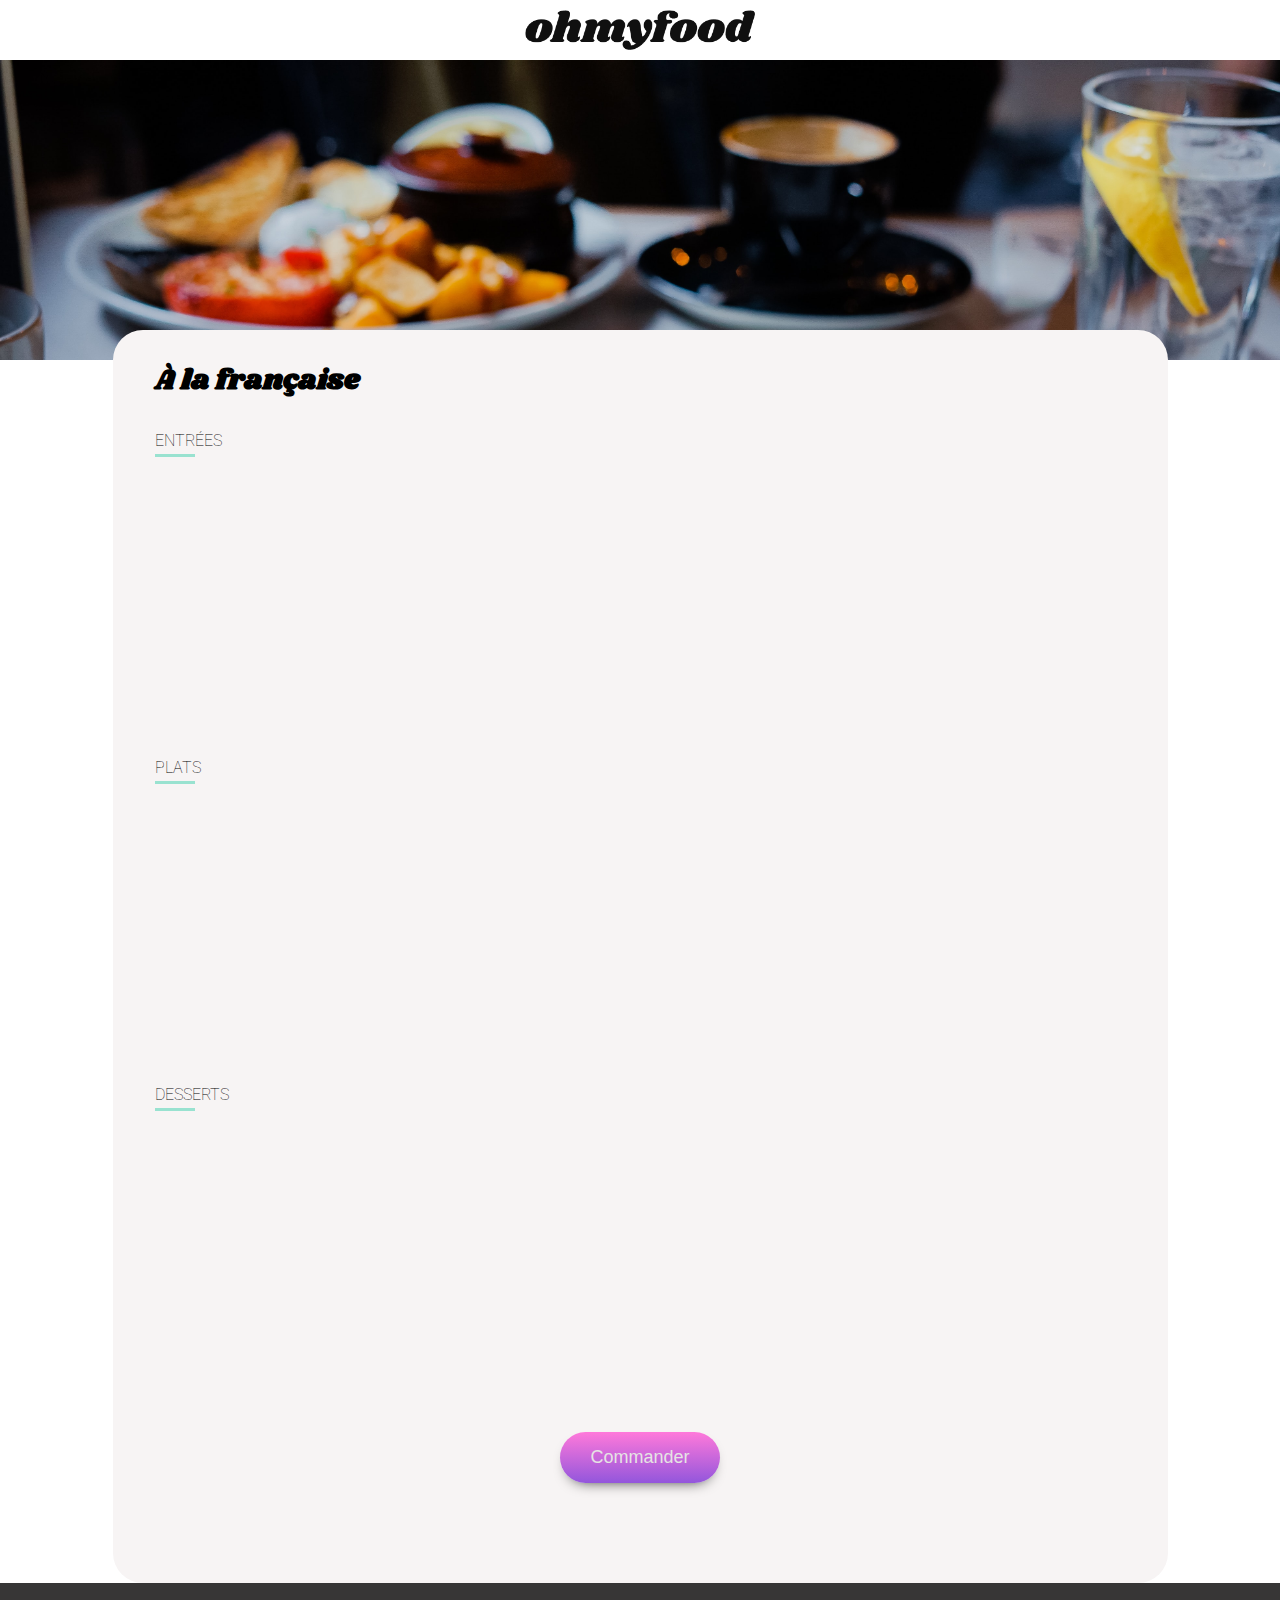
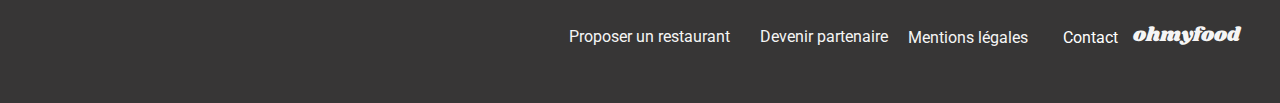
<file: restaurants/a_la_française.html>
<!DOCTYPE html>
<html lang="en">
  <head>
    <meta charset="UTF-8" />
    <meta http-equiv="X-UA-Compatible" content="IE=edge" />
    <meta name="viewport" content="width=device-width, initial-scale=1.0" />
    <link rel="preconnect" href="https://fonts.googleapis.com" />
    <link rel="preconnect" href="https://fonts.gstatic.com" crossorigin />
    <link
      href="https://fonts.googleapis.com/css2?family=Roboto:wght@400;500;700;900&display=swap"
      rel="stylesheet"
    />
    <link rel="preconnect" href="https://fonts.googleapis.com" />
    <link rel="preconnect" href="https://fonts.gstatic.com" crossorigin />
    <link
      href="https://fonts.googleapis.com/css2?family=Shrikhand&display=swap"
      rel="stylesheet"
    />
    <link
      rel="stylesheet"
      href="https://cdnjs.cloudflare.com/ajax/libs/font-awesome/6.1.2/css/all.min.css"
      integrity="sha512-1sCRPdkRXhBV2PBLUdRb4tMg1w2YPf37qatUFeS7zlBy7jJI8Lf4VHwWfZZfpXtYSLy85pkm9GaYVYMfw5BC1A=="
      crossorigin="anonymous"
      referrerpolicy="no-referrer"
    />
    <link rel="stylesheet" href="../sass/style.css" />
    <title>A la française</title>
  </head>
  <body>
    <header>
      <div class="header__resto">
        <a href="../index.html"><i class="fa-solid fa-arrow-left"></i></a>
        <img src="../assets/images/logo/ohmyfood.png" alt="logo ohmyfood" />
      </div>
    </header>

    <main>
      <div class="background_img background_img_a_la_francaise">
        <div></div>
      </div>

      <section class="resto__carte">
        <div class="resto__title">
          <h2>À la française</h2>
          <div class="heart__box">
            <i class="fa-solid fa-heart heart__full"></i>
            <i class="fa-regular fa-heart heart__empty"></i>
          </div>
        </div>

        <article class="entree">
          <h2>Entrées</h2>
          <div class="entree__carte">
            <div class="carte__item carte__item_1">
              <div class="bloc__1">
                <div class="bloc__texte">
                  <h3>Tartare de poulpe acidulé</h3>
                  <p>Aux zests d'orange</p>
                </div>
                <p class="price">25€</p>
              </div>

              <div class="bloc__2">
                <i class="fa-solid fa-circle-check"></i>
              </div>
            </div>

            <div class="carte__item carte__item_2">
              <div class="bloc__1">
                <div class="bloc__texte">
                  <h3>Velouté de légumes d'antan</h3>
                  <p>Carotte, panais, topinambour</p>
                </div>
                <p class="price">35€</p>
              </div>

              <div class="bloc__2">
                <i class="fa-solid fa-circle-check"></i>
              </div>
            </div>

            <div class="carte__item carte__item_3">
              <div class="bloc__1">
                <div class="bloc__texte">
                  <h3>Soupe à l'oignon</h3>
                  <p>Revisitée</p>
                </div>
                <p class="price">20€</p>
              </div>

              <div class="bloc__2">
                <i class="fa-solid fa-circle-check"></i>
              </div>
            </div>
          </div>
        </article>

        <article class="plats">
          <h2>Plats</h2>
          <div class="plats__carte">
            <div class="carte__item carte__item_1">
              <div class="bloc__1">
                <div class="bloc__texte">
                  <h3>Coquilles Saint-Jacques</h3>
                  <p>Accompagnées d'une purée de panais</p>
                </div>
                <p class="price">40€</p>
              </div>

              <div class="bloc__2">
                <i class="fa-solid fa-circle-check"></i>
              </div>
            </div>

            <div class="carte__item carte__item_2">
              <div class="bloc__1">
                <div class="bloc__texte">
                  <h3>Magret de canard</h3>
                  <p>Et parmentier de pommes de terre</p>
                </div>
                <p class="price">35€</p>
              </div>

              <div class="bloc__2">
                <i class="fa-solid fa-circle-check"></i>
              </div>
            </div>

            <div class="carte__item carte__item_3">
              <div class="bloc__1">
                <div class="bloc__texte">
                  <h3>Pigeonneau d’Ille-et-Vilaine</h3>
                  <p>Sur son lit de gnocchis aux légumes</p>
                </div>
                <p class="price">44€</p>
              </div>

              <div class="bloc__2">
                <i class="fa-solid fa-circle-check"></i>
              </div>
            </div>
          </div>
        </article>

        <article class="desserts">
          <h2>Desserts</h2>
          <div class="desserts__carte">
            <div class="carte__item carte__item_1">
              <div class="bloc__1">
                <div class="bloc__texte">
                  <h3>Pétales de violettes glacés</h3>
                  <p>Et purée de noisettes</p>
                </div>
                <p class="price">18€</p>
              </div>

              <div class="bloc__2">
                <i class="fa-solid fa-circle-check"></i>
              </div>
            </div>

            <div class="carte__item carte__item_2">
              <div class="bloc__1">
                <div class="bloc__texte">
                  <h3>Fondant au chocolat</h3>
                  <p>Revisité</p>
                </div>
                <p class="price">22€</p>
              </div>

              <div class="bloc__2">
                <i class="fa-solid fa-circle-check"></i>
              </div>
            </div>

            <div class="carte__item carte__item_3">
              <div class="bloc__1">
                <div class="bloc__texte">
                  <h3>Millefeuille croustillant</h3>
                  <p>Myrtilles et pâte d’amande</p>
                </div>
                <p class="price">23€</p>
              </div>

              <div class="bloc__2">
                <i class="fa-solid fa-circle-check"></i>
              </div>
            </div>
          </div>
        </article>

        <button class="resto__button">Commander</button>
      </section>
    </main>

    <footer>
      <h4>ohmyfood</h4>

      <div class="footer__container">
        <div class="footer__container_1">
          <p><i class="fa-solid fa-utensils"></i>Proposer un restaurant</p>
          <p><i class="fa-solid fa-handshake-angle"></i>Devenir partenaire</p>
        </div>
        <div class="footer__container_2">
          <p>Mentions légales</p>
          <a href="mailto:exemple@mail.fr">Contact</a>
        </div>
      </div>
    </footer>
  </body>
</html>
</file>
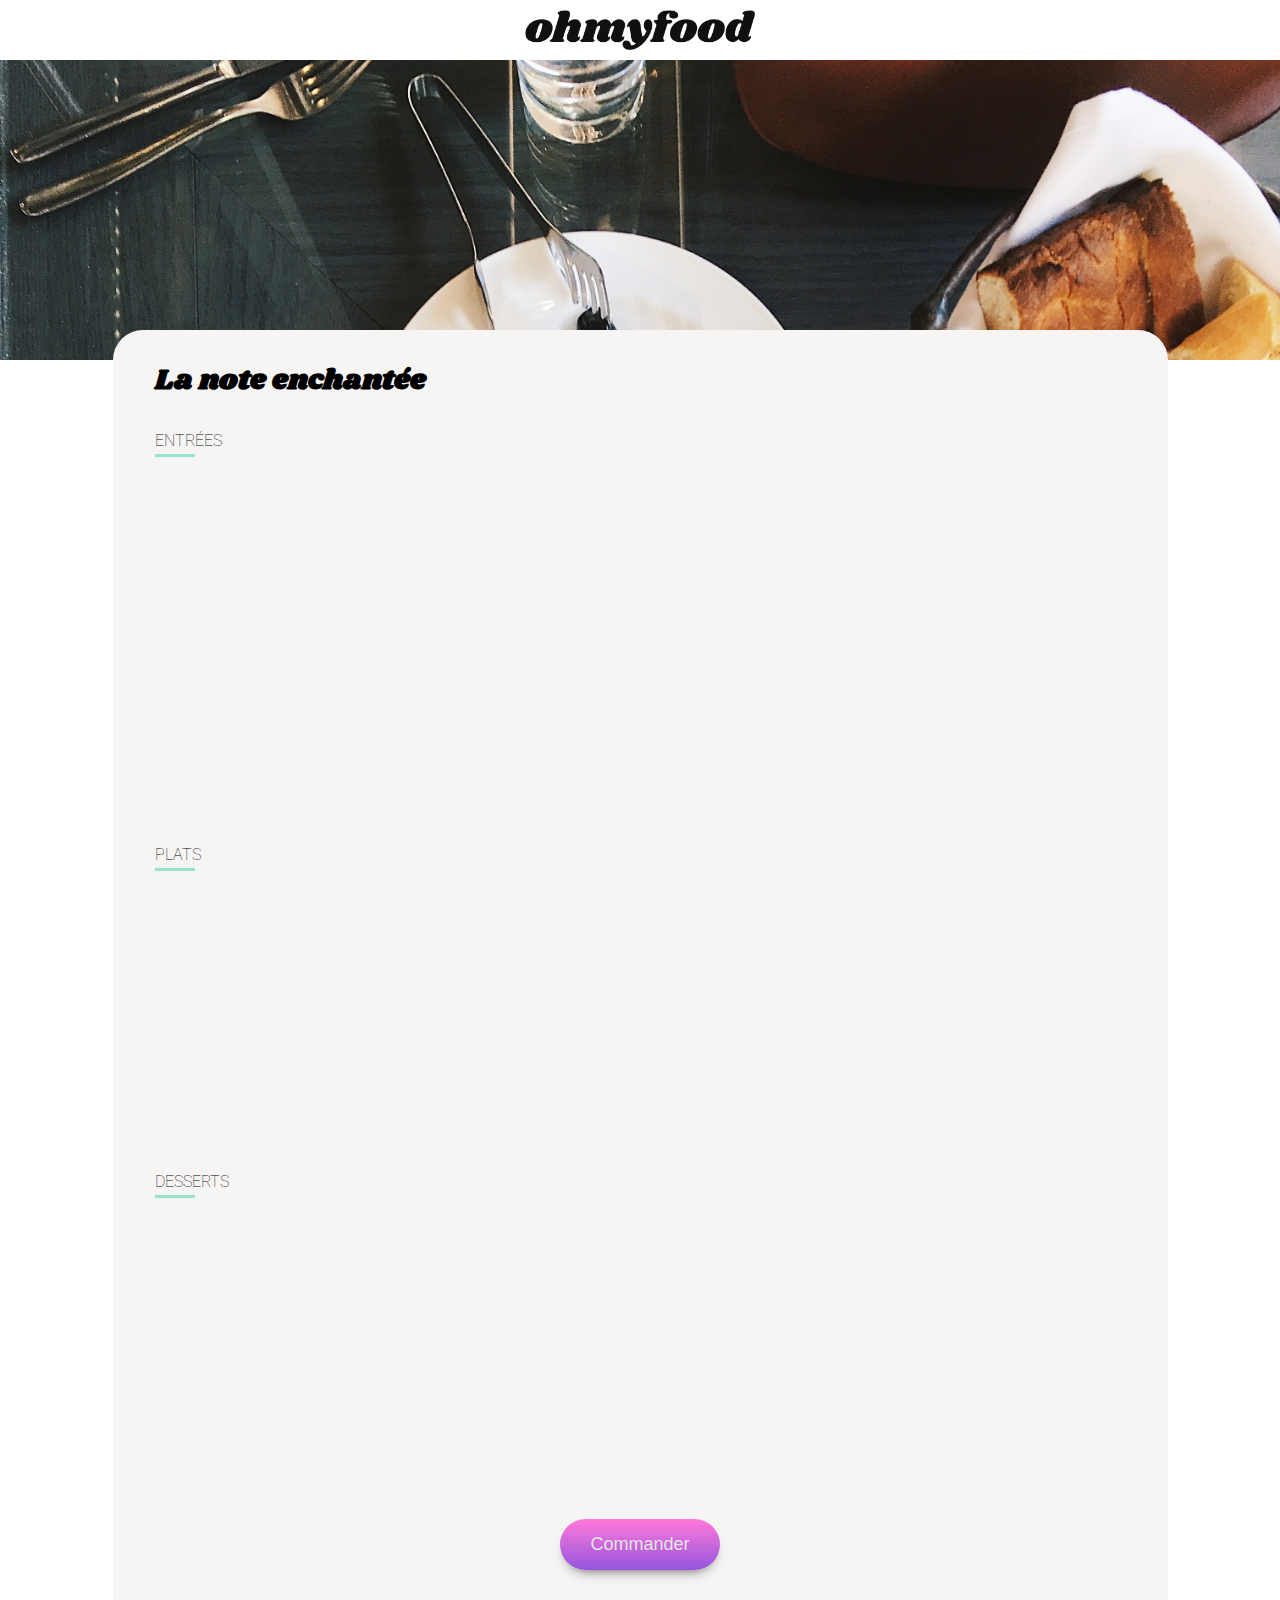
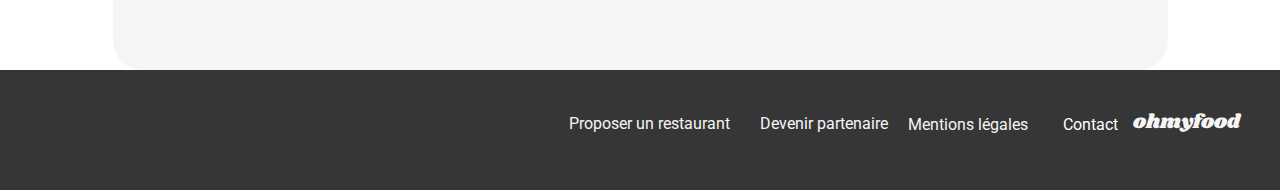
<file: restaurants/la_note_enchantée.html>
<!DOCTYPE html>
<html lang="fr">
  <head>
    <meta charset="UTF-8" />
    <meta name="viewport" content="width=device-width, initial-scale=1.0" />
    <link rel="preconnect" href="https://fonts.googleapis.com" />
    <link rel="preconnect" href="https://fonts.gstatic.com" crossorigin />
    <link
      href="https://fonts.googleapis.com/css2?family=Roboto:wght@400;500;700;900&display=swap"
      rel="stylesheet"
    />
    <link rel="preconnect" href="https://fonts.googleapis.com" />
    <link rel="preconnect" href="https://fonts.gstatic.com" crossorigin />
    <link
      href="https://fonts.googleapis.com/css2?family=Shrikhand&display=swap"
      rel="stylesheet"
    />
    <link
      rel="stylesheet"
      href="https://cdnjs.cloudflare.com/ajax/libs/font-awesome/6.1.2/css/all.min.css"
      integrity="sha512-1sCRPdkRXhBV2PBLUdRb4tMg1w2YPf37qatUFeS7zlBy7jJI8Lf4VHwWfZZfpXtYSLy85pkm9GaYVYMfw5BC1A=="
      crossorigin="anonymous"
      referrerpolicy="no-referrer"
    />
    <link rel="stylesheet" href="../sass/style.css" />
    <title>la-note-enchantée</title>
  </head>
  <body>
    <header>
      <div class="header__resto">
        <a href="../index.html"><i class="fa-solid fa-arrow-left"></i></a>
        <img src="../assets/images/logo/ohmyfood.png" alt="logo ohmyfood" />
      </div>
    </header>

    <main>
      <div class="background_img background_img_la_note_enchante">
        <div></div>
      </div>

      <section class="resto__carte">
        <div class="resto__title">
          <h2>La note enchantée</h2>
          <div class="heart__box">
            <i class="fa-solid fa-heart heart__full"></i>
            <i class="fa-regular fa-heart heart__empty"></i>
          </div>
        </div>

        <article class="entree">
          <h2>Entrées</h2>
          <div class="entree__carte">
            <div class="carte__item carte__item_1">
              <div class="bloc__1">
                <div class="bloc__texte">
                  <h3>Ravioles de foie gras</h3>
                  <p>Accompagnés de leur crème à la truffe</p>
                </div>
                <p class="price">25€</p>
              </div>

              <div class="bloc__2">
                <i class="fa-solid fa-circle-check"></i>
              </div>
            </div>

            <div class="carte__item carte__item_2">
              <div class="bloc__1">
                <div class="bloc__texte">
                  <h3>Caviar osciètre</h3>
                  <p>Sur blini à la farine de blé noir</p>
                </div>
                <p class="price">35€</p>
              </div>

              <div class="bloc__2">
                <i class="fa-solid fa-circle-check"></i>
              </div>
            </div>

            <div class="carte__item carte__item_3">
              <div class="bloc__1">
                <div class="bloc__texte">
                  <h3>Homard et espuma de potiron</h3>
                  <p>Mariné aux zestes d'orange</p>
                </div>
                <p class="price">20€</p>
              </div>

              <div class="bloc__2">
                <i class="fa-solid fa-circle-check"></i>
              </div>
            </div>

            <div class="carte__item carte__item_3">
              <div class="bloc__1">
                <div class="bloc__texte">
                  <h3>Foie gras de canard cuit entier</h3>
                  <p>Confiture de figue et pain toasté</p>
                </div>
                <p class="price">35€</p>
              </div>

              <div class="bloc__2">
                <i class="fa-solid fa-circle-check"></i>
              </div>
            </div>
          </div>
        </article>

        <article class="plats">
          <h2>Plats</h2>
          <div class="plats__carte">
            <div class="carte__item carte__item_1">
              <div class="bloc__1">
                <div class="bloc__texte">
                  <h3>Noix de coquilles Saint-Jacques</h3>
                  <p>Sur lit de purée de céleri-rave</p>
                </div>
                <p class="price">40€</p>
              </div>

              <div class="bloc__2">
                <i class="fa-solid fa-circle-check"></i>
              </div>
            </div>

            <div class="carte__item carte__item_2">
              <div class="bloc__1">
                <div class="bloc__texte">
                  <h3>Langoustine poêlée</h3>
                  <p>Purée de patate douce</p>
                </div>
                <p class="price">35€</p>
              </div>

              <div class="bloc__2">
                <i class="fa-solid fa-circle-check"></i>
              </div>
            </div>

            <div class="carte__item carte__item_3">
              <div class="bloc__1">
                <div class="bloc__texte">
                  <h3>Mijoté de queue de boeuf</h3>
                  <p>Et riz sauvage aux zestes de citron</p>
                </div>
                <p class="price">44€</p>
              </div>

              <div class="bloc__2">
                <i class="fa-solid fa-circle-check"></i>
              </div>
            </div>
          </div>
        </article>

        <article class="desserts">
          <h2>Desserts</h2>
          <div class="desserts__carte">
            <div class="carte__item carte__item_1">
              <div class="bloc__1">
                <div class="bloc__texte">
                  <h3>Macaron noisette et chocolat</h3>
                  <p>Glace au caramel brun et sel de Guérande</p>
                </div>
                <p class="price">18€</p>
              </div>

              <div class="bloc__2">
                <i class="fa-solid fa-circle-check"></i>
              </div>
            </div>

            <div class="carte__item carte__item_2">
              <div class="bloc__1">
                <div class="bloc__texte">
                  <h3>Baba au rhum revisité</h3>
                  <p>Avec son coulis de citron</p>
                </div>
                <p class="price">22€</p>
              </div>

              <div class="bloc__2">
                <i class="fa-solid fa-circle-check"></i>
              </div>
            </div>

            <div class="carte__item carte__item_3">
              <div class="bloc__1">
                <div class="bloc__texte">
                  <h3>Tarte au citron meringuée</h3>
                  <p>Déstructurée</p>
                </div>
                <p class="price">23€</p>
              </div>

              <div class="bloc__2">
                <i class="fa-solid fa-circle-check"></i>
              </div>
            </div>
          </div>
        </article>

        <button class="resto__button">Commander</button>
      </section>
    </main>

    <footer>
      <h4>ohmyfood</h4>

      <div class="footer__container">
        <div class="footer__container_1">
          <p><i class="fa-solid fa-utensils"></i>Proposer un restaurant</p>
          <p><i class="fa-solid fa-handshake-angle"></i>Devenir partenaire</p>
        </div>
        <div class="footer__container_2">
          <p>Mentions légales</p>
          <a href="mailto:exemple@mail.fr">Contact</a>
        </div>
      </div>
    </footer>
  </body>
</html>
</file>
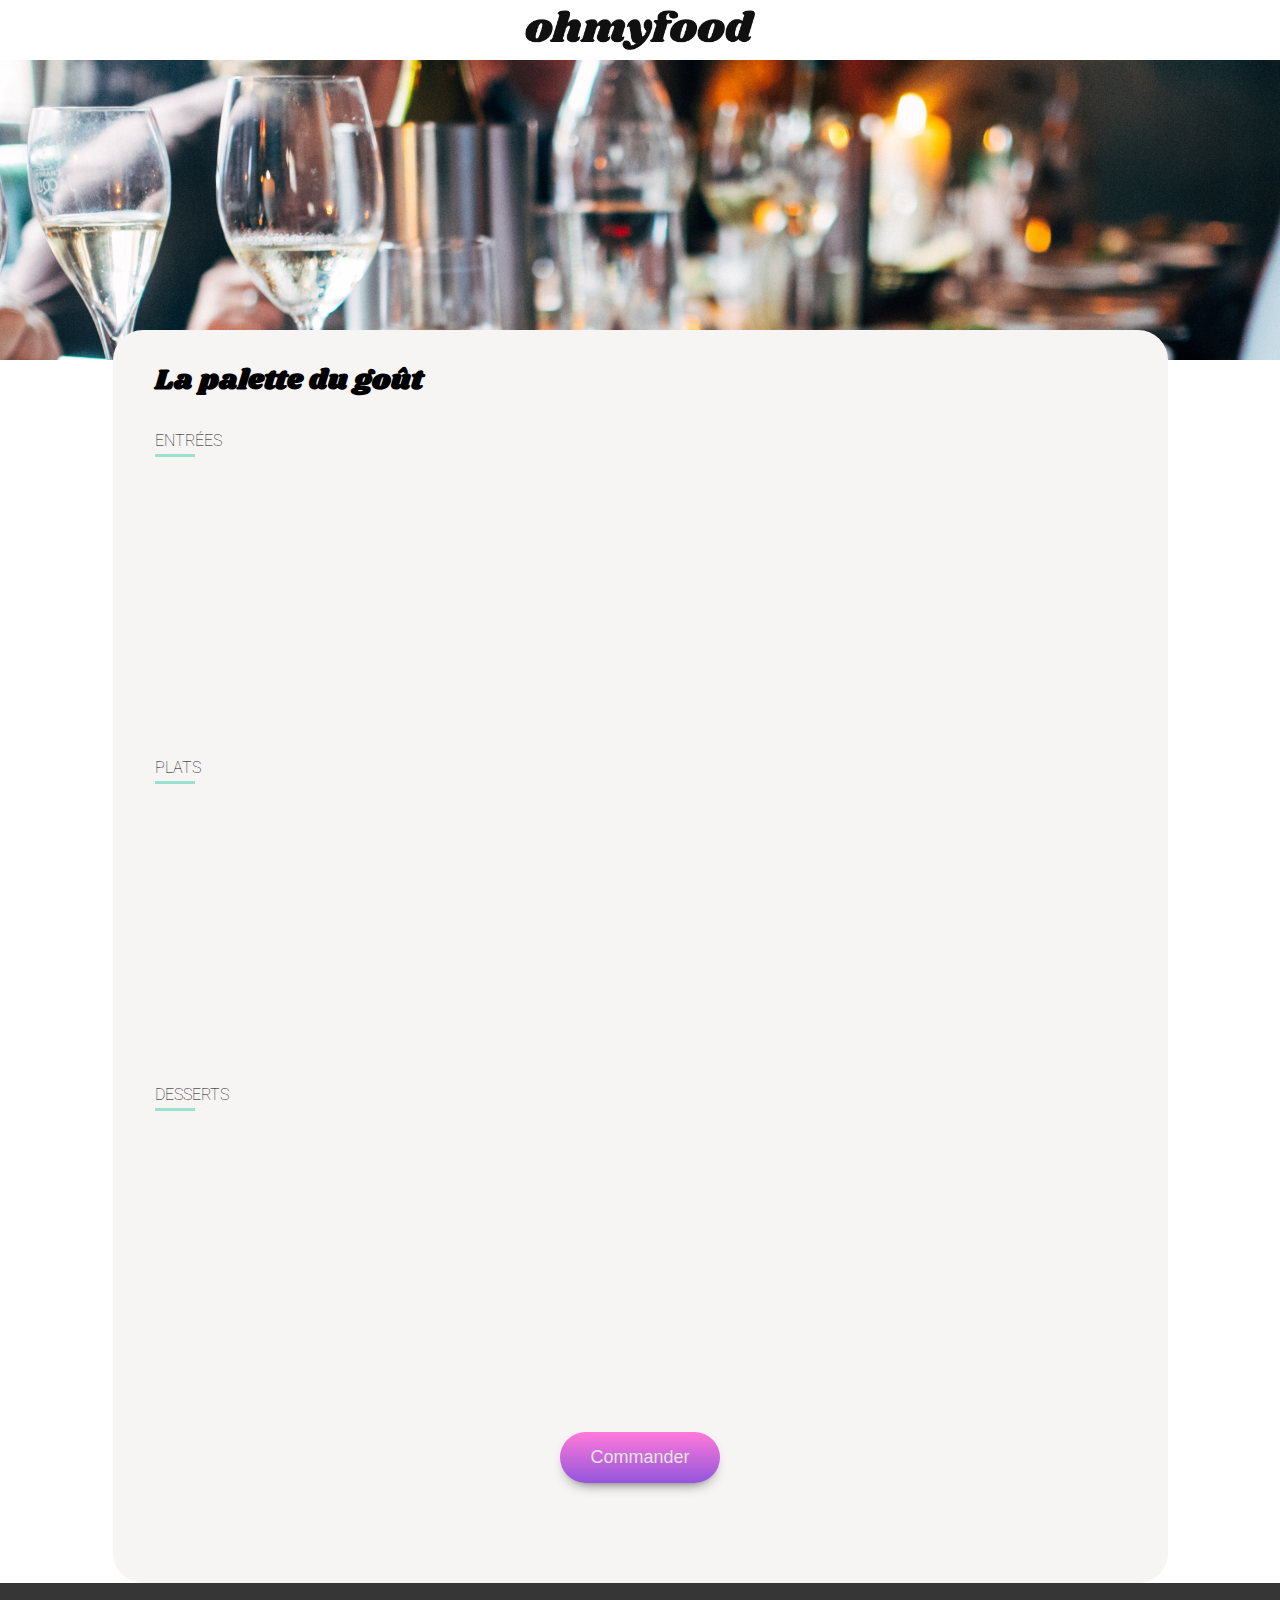
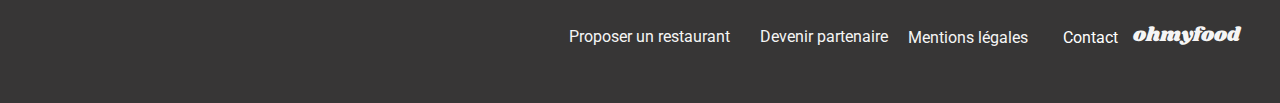
<file: restaurants/la_palette_du_gout.html>
<!DOCTYPE html>
<html lang="fr">
  <head>
    <meta charset="UTF-8" />
    <meta name="viewport" content="width=device-width, initial-scale=1.0" />
    <link rel="preconnect" href="https://fonts.googleapis.com" />
    <link rel="preconnect" href="https://fonts.gstatic.com" crossorigin />
    <link
      href="https://fonts.googleapis.com/css2?family=Roboto:wght@400;500;700;900&display=swap"
      rel="stylesheet"
    />
    <link rel="preconnect" href="https://fonts.googleapis.com" />
    <link rel="preconnect" href="https://fonts.gstatic.com" crossorigin />
    <link
      href="https://fonts.googleapis.com/css2?family=Shrikhand&display=swap"
      rel="stylesheet"
    />
    <link
      rel="stylesheet"
      href="https://cdnjs.cloudflare.com/ajax/libs/font-awesome/6.1.2/css/all.min.css"
      integrity="sha512-1sCRPdkRXhBV2PBLUdRb4tMg1w2YPf37qatUFeS7zlBy7jJI8Lf4VHwWfZZfpXtYSLy85pkm9GaYVYMfw5BC1A=="
      crossorigin="anonymous"
      referrerpolicy="no-referrer"
    />
    <link rel="stylesheet" href="../sass/style.css" />
    <title><la_palette-du-gout></title>
  </head>
  <body>
    <header>
      <div class="header__resto">
        <a href="../index.html"><i class="fa-solid fa-arrow-left"></i></a>
        <img src="../assets/images/logo/ohmyfood.png" alt="logo ohmyfood" />
      </div>
    </header>

    <main>
      <div class="background_img background_img_la_palette_du_gout">
        <div></div>
      </div>

      <section class="resto__carte">
        <div class="resto__title">
          <h2>La palette du goût</h2>
          <div class="heart__box">
            <i class="fa-solid fa-heart heart__full"></i>
            <i class="fa-regular fa-heart heart__empty"></i>
          </div>
        </div>

        <article class="entree">
          <h2>Entrées</h2>
          <div class="entree__carte">
            <div class="carte__item carte__item_1">
              <div class="bloc__1">
                <div class="bloc__texte">
                  <h3>Fricassée d'escargot</h3>
                  <p>Au piment d'Espelette</p>
                </div>
                <p class="price">25€</p>
              </div>

              <div class="bloc__2">
                <i class="fa-solid fa-circle-check"></i>
              </div>
            </div>

            <div class="carte__item carte__item_2">
              <div class="bloc__1">
                <div class="bloc__texte">
                  <h3>Foie gras de canard mi-cuit</h3>
                  <p>Et ses copeaux de truffe noire</p>
                </div>
                <p class="price">35€</p>
              </div>

              <div class="bloc__2">
                <i class="fa-solid fa-circle-check"></i>
              </div>
            </div>

            <div class="carte__item carte__item_3">
              <div class="bloc__1">
                <div class="bloc__texte">
                  <h3>Oeuf au plat</h3>
                  <p>Assaisonné à la truffe sur lit de caviar</p>
                </div>
                <p class="price">20€</p>
              </div>

              <div class="bloc__2">
                <i class="fa-solid fa-circle-check"></i>
              </div>
            </div>
          </div>
        </article>

        <article class="plats">
          <h2>Plats</h2>
          <div class="plats__carte">
            <div class="carte__item carte__item_1">
              <div class="bloc__1">
                <div class="bloc__texte">
                  <h3>Filet de boeuf aux herbes</h3>
                  <p>Accompagné de sa ribambelle de légumes</p>
                </div>
                <p class="price">40€</p>
              </div>

              <div class="bloc__2">
                <i class="fa-solid fa-circle-check"></i>
              </div>
            </div>

            <div class="carte__item carte__item_2">
              <div class="bloc__1">
                <div class="bloc__texte">
                  <h3>Parmentier de queue de boeuf</h3>
                  <p>À la truffe noire sur sa purée de panais</p>
                </div>
                <p class="price">35€</p>
              </div>

              <div class="bloc__2">
                <i class="fa-solid fa-circle-check"></i>
              </div>
            </div>

            <div class="carte__item carte__item_3">
              <div class="bloc__1">
                <div class="bloc__texte">
                  <h3>Filet de turbot</h3>
                  <p>Aux agrumes</p>
                </div>
                <p class="price">44€</p>
              </div>

              <div class="bloc__2">
                <i class="fa-solid fa-circle-check"></i>
              </div>
            </div>
          </div>
        </article>

        <article class="desserts">
          <h2>Desserts</h2>
          <div class="desserts__carte">
            <div class="carte__item carte__item_1">
              <div class="bloc__1">
                <div class="bloc__texte">
                  <h3>Paris-Brest</h3>
                  <p>Revisité</p>
                </div>
                <p class="price">18€</p>
              </div>

              <div class="bloc__2">
                <i class="fa-solid fa-circle-check"></i>
              </div>
            </div>

            <div class="carte__item carte__item_2">
              <div class="bloc__1">
                <div class="bloc__texte">
                  <h3>Macaron au chocolat d'exception</h3>
                  <p>Et glace à la vanille de Madagascar</p>
                </div>
                <p class="price">22€</p>
              </div>

              <div class="bloc__2">
                <i class="fa-solid fa-circle-check"></i>
              </div>
            </div>

            <div class="carte__item carte__item_3">
              <div class="bloc__1">
                <div class="bloc__texte">
                  <h3>Mousse au chocolat</h3>
                  <p>Au piment d'Espelette et à la truffe noire</p>
                </div>
                <p class="price">23€</p>
              </div>

              <div class="bloc__2">
                <i class="fa-solid fa-circle-check"></i>
              </div>
            </div>
          </div>
        </article>

        <button class="resto__button">Commander</button>
      </section>
    </main>

    <footer>
      <h4>ohmyfood</h4>

      <div class="footer__container">
        <div class="footer__container_1">
          <p><i class="fa-solid fa-utensils"></i>Proposer un restaurant</p>
          <p><i class="fa-solid fa-handshake-angle"></i>Devenir partenaire</p>
        </div>
        <div class="footer__container_2">
          <p>Mentions légales</p>
          <a href="mailto:exemple@mail.fr">Contact</a>
        </div>
      </div>
    </footer>
  </body>
</html>
</file>
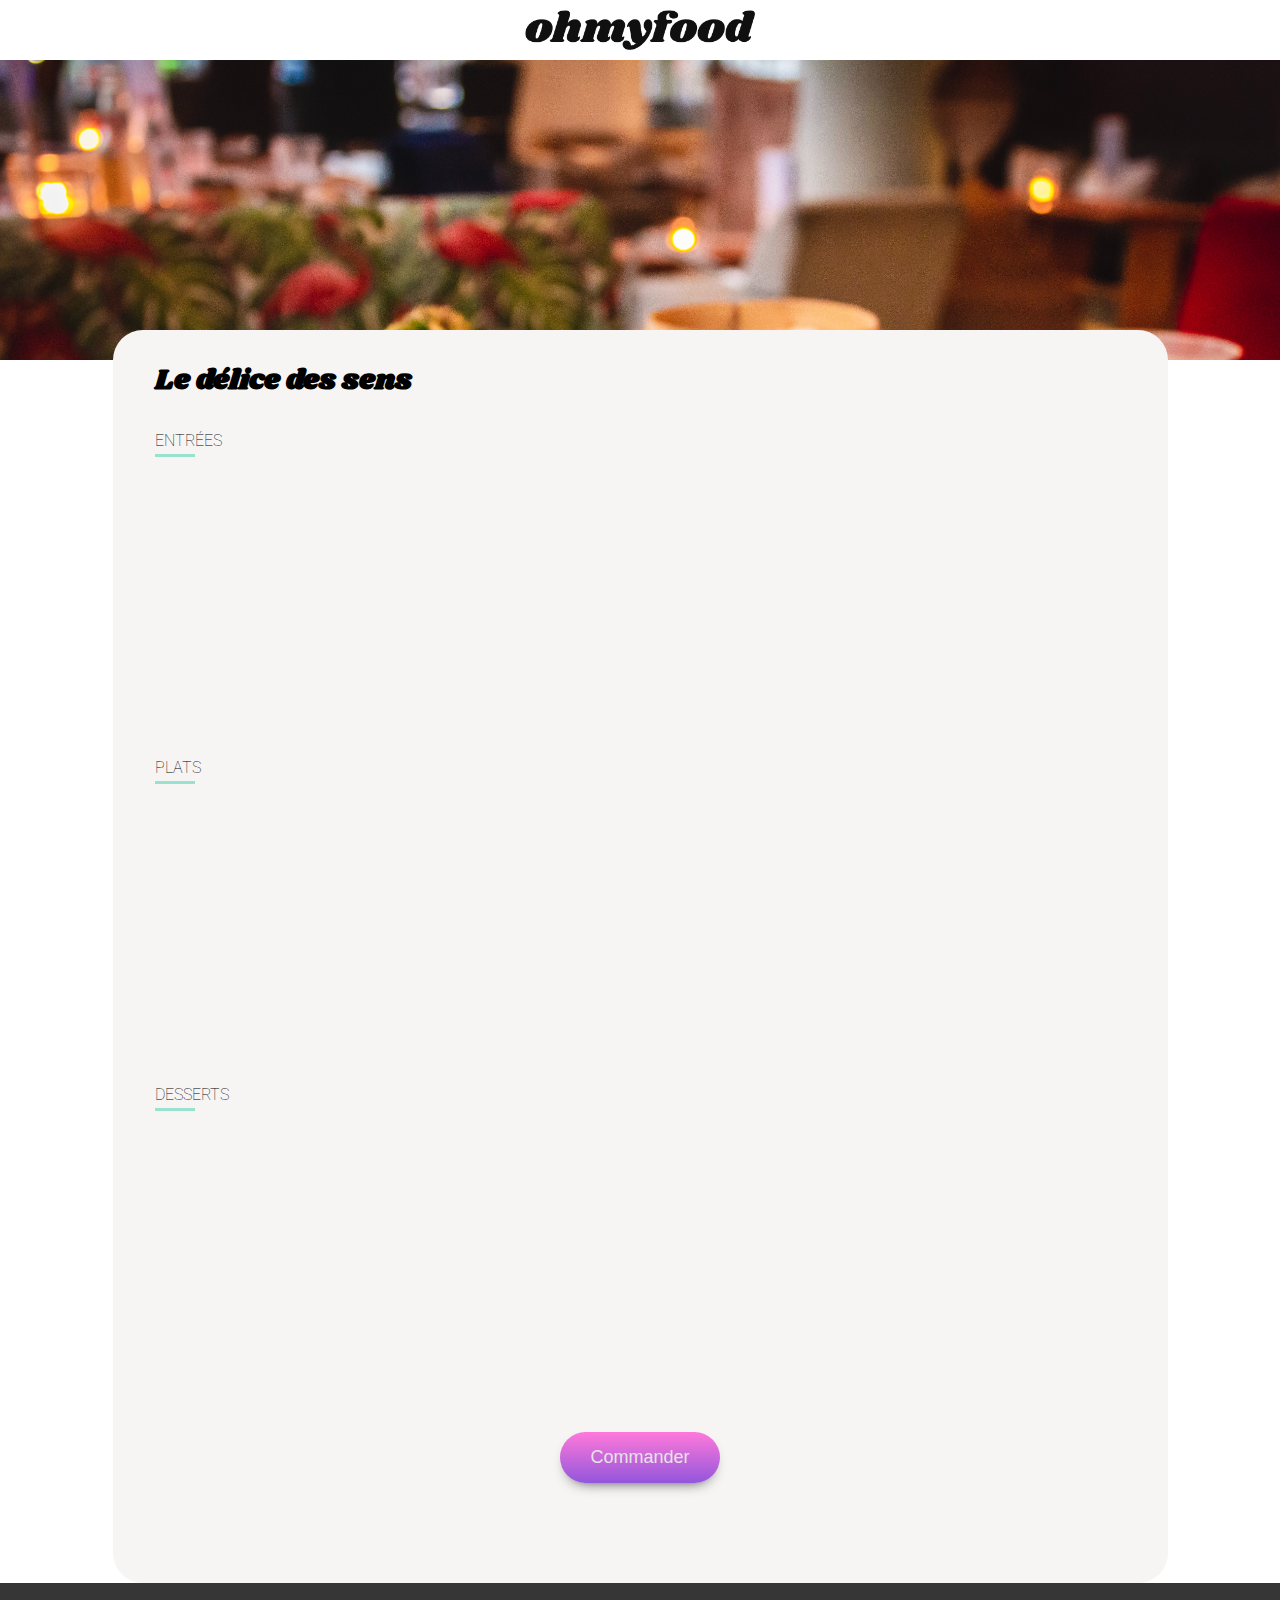
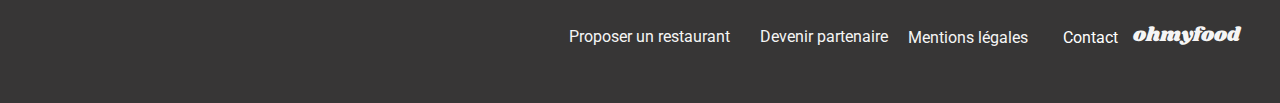
<file: restaurants/le_délice_des_sens.html>
<!DOCTYPE html>
<html lang="en">
  <head>
    <meta charset="UTF-8" />
    <meta http-equiv="X-UA-Compatible" content="IE=edge" />
    <meta name="viewport" content="width=device-width, initial-scale=1.0" />
    <link rel="preconnect" href="https://fonts.googleapis.com" />
    <link rel="preconnect" href="https://fonts.gstatic.com" crossorigin />
    <link
      href="https://fonts.googleapis.com/css2?family=Roboto:wght@400;500;700;900&display=swap"
      rel="stylesheet"
    />
    <link rel="preconnect" href="https://fonts.googleapis.com" />
    <link rel="preconnect" href="https://fonts.gstatic.com" crossorigin />
    <link
      href="https://fonts.googleapis.com/css2?family=Shrikhand&display=swap"
      rel="stylesheet"
    />
    <link
      rel="stylesheet"
      href="https://cdnjs.cloudflare.com/ajax/libs/font-awesome/6.1.2/css/all.min.css"
      integrity="sha512-1sCRPdkRXhBV2PBLUdRb4tMg1w2YPf37qatUFeS7zlBy7jJI8Lf4VHwWfZZfpXtYSLy85pkm9GaYVYMfw5BC1A=="
      crossorigin="anonymous"
      referrerpolicy="no-referrer"
    />
    <link rel="stylesheet" href="../sass/style.css" />
    <title>Le délice des sens</title>
  </head>
  <body>
    <header>
      <div class="header__resto">
        <a href="../index.html"><i class="fa-solid fa-arrow-left"></i></a>
        <img src="../assets/images/logo/ohmyfood.png" alt="logo ohmyfood" />
      </div>
    </header>

    <main>
      <div class="background_img background_img_le_delice_des_sens">
        <div></div>
      </div>

      <section class="resto__carte">
        <div class="resto__title">
          <h2>Le délice des sens</h2>
          <div class="heart__box">
            <i class="fa-solid fa-heart heart__full"></i>
            <i class="fa-regular fa-heart heart__empty"></i>
          </div>
        </div>

        <article class="entree">
          <h2>Entrées</h2>
          <div class="entree__carte">
            <div class="carte__item carte__item_1">
              <div class="bloc__1">
                <div class="bloc__texte">
                  <h3>Tartare de thon</h3>
                  <p>Assaisonné au yuzu</p>
                </div>
                <p class="price">25€</p>
              </div>

              <div class="bloc__2">
                <i class="fa-solid fa-circle-check"></i>
              </div>
            </div>

            <div class="carte__item carte__item_2">
              <div class="bloc__1">
                <div class="bloc__texte">
                  <h3>Bouchée de homard croustillant</h3>
                  <p>Et sa farandole de petits légumes</p>
                </div>
                <p class="price">35€</p>
              </div>

              <div class="bloc__2">
                <i class="fa-solid fa-circle-check"></i>
              </div>
            </div>

            <div class="carte__item carte__item_3">
              <div class="bloc__1">
                <div class="bloc__texte">
                  <h3>Velouté de cèpes</h3>
                  <p>Aux truffes</p>
                </div>
                <p class="price">20€</p>
              </div>

              <div class="bloc__2">
                <i class="fa-solid fa-circle-check"></i>
              </div>
            </div>
          </div>
        </article>

        <article class="plats">
          <h2>Plats</h2>
          <div class="plats__carte">
            <div class="carte__item carte__item_1">
              <div class="bloc__1">
                <div class="bloc__texte">
                  <h3>Poulet rôti aux herbes de Provence</h3>
                  <p>Et sa crème de truffe</p>
                </div>
                <p class="price">40€</p>
              </div>

              <div class="bloc__2">
                <i class="fa-solid fa-circle-check"></i>
              </div>
            </div>

            <div class="carte__item carte__item_2">
              <div class="bloc__1">
                <div class="bloc__texte">
                  <h3>Langouste rôtie</h3>
                  <p>Et ses légumes de saison</p>
                </div>
                <p class="price">35€</p>
              </div>

              <div class="bloc__2">
                <i class="fa-solid fa-circle-check"></i>
              </div>
            </div>

            <div class="carte__item carte__item_3">
              <div class="bloc__1">
                <div class="bloc__texte">
                  <h3>Côte de boeuf Angus</h3>
                  <p>Et sa purée de panais</p>
                </div>
                <p class="price">44€</p>
              </div>

              <div class="bloc__2">
                <i class="fa-solid fa-circle-check"></i>
              </div>
            </div>
          </div>
        </article>

        <article class="desserts">
          <h2>Desserts</h2>
          <div class="desserts__carte">
            <div class="carte__item carte__item_1">
              <div class="bloc__1">
                <div class="bloc__texte">
                  <h3>Farandole de desserts</h3>
                  <p>Du chef</p>
                </div>
                <p class="price">18€</p>
              </div>

              <div class="bloc__2">
                <i class="fa-solid fa-circle-check"></i>
              </div>
            </div>

            <div class="carte__item carte__item_2">
              <div class="bloc__1">
                <div class="bloc__texte">
                  <h3>Crème brulée</h3>
                  <p>Revisitée</p>
                </div>
                <p class="price">22€</p>
              </div>

              <div class="bloc__2">
                <i class="fa-solid fa-circle-check"></i>
              </div>
            </div>

            <div class="carte__item carte__item_3">
              <div class="bloc__1">
                <div class="bloc__texte">
                  <h3>Tiramisu</h3>
                  <p>À la noisette</p>
                </div>
                <p class="price">23€</p>
              </div>

              <div class="bloc__2">
                <i class="fa-solid fa-circle-check"></i>
              </div>
            </div>
          </div>
        </article>

        <button class="resto__button">Commander</button>
      </section>
    </main>

    <footer>
      <h4>ohmyfood</h4>

      <div class="footer__container">
        <div class="footer__container_1">
          <p><i class="fa-solid fa-utensils"></i>Proposer un restaurant</p>
          <p><i class="fa-solid fa-handshake-angle"></i>Devenir partenaire</p>
        </div>
        <div class="footer__container_2">
          <p>Mentions légales</p>
          <a href="mailto:exemple@mail.fr">Contact</a>
        </div>
      </div>
    </footer>
  </body>
</html>
</file>
<file: sass/style.css>
@charset "UTF-8";
.heart__box {
  position: relative;
  width: 25px;
}

.heart__empty {
  position: absolute;
  color: #101010;
  font-size: 24px;
  transition: opacity 500ms;
}

.heart__full {
  position: absolute;
  top: 0;
  left: 0;
  opacity: 0;
  font-size: 24px;
  background: linear-gradient(175deg, #ff79da, #9356dc);
  -webkit-background-clip: text;
          background-clip: text;
  color: transparent;
  transition: opacity 500ms;
}

.heart__box:hover .heart__empty {
  opacity: 0;
}

.heart__box:hover .heart__full {
  opacity: 1;
}

.entree__carte .carte__item {
  animation: Entree 1.5s ease forwards;
  opacity: 0;
}

.plats__carte .carte__item {
  animation: Plat 5.5s ease forwards;
  opacity: 0;
}

.desserts__carte .carte__item {
  animation: Dessert 9.5s ease forwards;
  opacity: 0;
}

@keyframes Entree {
  0% {
    opacity: 0;
    transform: translateY(-15px);
  }
  100% {
    opacity: 1;
    transform: translateY(0);
  }
}
@keyframes Plat {
  0% {
    opacity: 0;
    transform: translateY(-15px);
  }
  100% {
    opacity: 1;
    transform: translateY(0);
  }
}
@keyframes Dessert {
  0% {
    opacity: 0;
    transform: translateY(-15px);
  }
  100% {
    opacity: 1;
    transform: translateY(0);
  }
}
.carte__item {
  position: relative;
  overflow: hidden;
}
.carte__item .bloc__1 .bloc__texte {
  overflow: hidden;
}
.carte__item .bloc__1 .bloc__texte p,
.carte__item .bloc__1 .bloc__texte h3 {
  overflow: hidden;
  text-overflow: ellipsis;
  white-space: nowrap;
}
.carte__item .bloc__1 .price {
  transition: 0.3s;
}
.carte__item .bloc__2 {
  position: absolute;
  width: 150px;
  height: 100px;
  padding-top: 2px;
  background: #99E2D0;
  right: -150px;
  top: 0px;
  transition: 0.3s;
}
.carte__item .bloc__2 i {
  font-size: 1.4em;
  color: white;
  margin-left: 20px;
  margin-top: 20px;
  transition: all 300ms linear;
}
.carte__item:hover {
  cursor: pointer;
}
.carte__item:hover .bloc__1 .price {
  margin-right: 70px;
}
.carte__item:hover .bloc__2 {
  right: -90px;
}
.carte__item:hover i {
  transform: rotate(360deg);
}

* {
  margin: 0;
  padding: 0;
  box-sizing: border-box;
}

body {
  font-family: "Roboto", sans-serif;
}

button {
  padding: 15px 30px;
  margin-bottom: 50px;
  border-radius: 40px;
  font-size: 18px;
  font-weight: 500;
  background: linear-gradient(180deg, #FF79DA, #9356DC);
  color: rgb(230, 228, 228);
  border: none;
  box-shadow: 0px 7px 15px -10px #000000;
  cursor: pointer;
}
button:hover {
  box-shadow: 0px 7px 20px -10px #000000;
  filter: brightness(110%);
}

.header__accueil {
  width: 100%;
  padding: 30px 0px 13px 0px;
  margin-bottom: 4px;
  box-shadow: 4px 7px 15px -10px #000000;
}
.header__accueil img {
  display: block;
  height: auto;
  width: 170px;
  margin: 0 auto;
}

footer {
  display: flex;
  flex-direction: column;
  font-size: 16px;
  padding: 30px 20px;
  background-color: rgb(55, 54, 54);
  color: whitesmoke;
  width: 100%;
  line-height: 30px;
}
footer h4 {
  font-family: "Shrikhand", cursive;
  font-weight: lighter;
  font-size: 20px;
  margin-bottom: 15px;
}

.footer__container i {
  width: 10px;
  margin-right: 10px;
  font-size: 13px;
}
.footer__container a {
  text-decoration: none;
  color: white;
}

.accueil__container {
  display: flex;
  flex-direction: column;
  align-items: center;
  margin-bottom: 50px;
  background-color: #f4f4f4;
}
.accueil__container .accueil__localisation {
  display: flex;
  justify-content: center;
  align-items: center;
  background-color: rgb(234, 234, 234);
  width: 100%;
  padding: 15px 0;
}
.accueil__container .accueil__localisation i {
  font-size: 17px;
  margin-right: 20px;
  color: #555;
}
.accueil__container .accueil__localisation p {
  font-size: 17px;
  width: 150px;
  font-weight: 600;
  color: #555;
}
.accueil__container .accueil__card {
  font-size: 20px;
  text-align: center;
  width: 90%;
  max-height: 100%;
  margin-top: 20px;
}
.accueil__container .accueil__card h1,
.accueil__container .accueil__card p,
.accueil__container .accueil__card button {
  margin-bottom: 30px;
}
.accueil__container .accueil__card h1 {
  width: 80%;
  margin: 25px auto 10px auto;
  font-size: 25px;
}
.accueil__container .accueil__card p {
  font-size: 19px;
  color: #696767;
}

.fonctionnement {
  display: flex;
  flex-direction: column;
  width: 90%;
  margin: 0 auto 30px auto;
}
.fonctionnement h2 {
  font-size: 25px;
}

.fonctionnement__card {
  display: flex;
  flex-direction: column;
  margin-bottom: 50px;
}

.fonctionnement__card__icon {
  display: flex;
  font-size: 16px;
  font-weight: 500;
  align-items: center;
  margin-top: 30px;
  padding: 25px;
  border-radius: 20px;
  border-bottom: 3px solid rgba(0, 0, 0, 0.109);
  box-shadow: 2px 2px 12px -9px #000000;
}
.fonctionnement__card__icon:hover {
  background-color: rgba(146, 86, 220, 0.137254902);
}
.fonctionnement__card__icon:hover i {
  color: #9356dc;
}
.fonctionnement__card__icon i {
  margin: 0 20px 0 10px;
  font-size: 20px;
  color: gray;
}
.fonctionnement__card__icon .fa-circle {
  color: #9356DC;
  font-size: 25px;
  margin-left: -36px;
}
.fonctionnement__card__icon .fa-circle_1::after {
  content: "1";
  color: white;
  font-size: 11px;
  position: relative;
  right: 15px;
  bottom: 5px;
}
.fonctionnement__card__icon .fa-circle_2::after {
  content: "2";
  color: white;
  font-size: 11px;
  position: relative;
  right: 15px;
  bottom: 5px;
}
.fonctionnement__card__icon .fa-circle_3::after {
  content: "3";
  color: white;
  font-size: 11px;
  position: relative;
  right: 15px;
  bottom: 5px;
}

.restaurants {
  background-color: #f4f4f4;
  display: flex;
  flex-direction: column;
  padding: 50px 0px;
}
.restaurants h2 {
  font-size: 25px;
  width: 90%;
  margin: 0 auto;
}

.restaurants__galerie {
  display: flex;
  flex-direction: column;
  align-items: center;
  width: 90%;
  margin: 20px auto;
}
.restaurants__galerie a {
  text-decoration: none;
  color: black;
}
.restaurants__galerie .restaurants__card {
  width: 100%;
  max-height: 250px;
  border-radius: 20px 20px 20px 20px;
  margin: 10px auto;
  box-shadow: 0px 7px 15px -15px #000000;
}
.restaurants__galerie .restaurants__card .container__img {
  position: relative;
}
.restaurants__galerie .restaurants__card .container__img img {
  border-radius: 20px 20px 0 0;
  height: 177px;
  width: 100%;
  -o-object-fit: cover;
     object-fit: cover;
  -o-object-position: bottom;
     object-position: bottom;
}
.restaurants__galerie .restaurants__card .container__img .img_position {
  -o-object-position: 50% 62%;
     object-position: 50% 62%;
}
.restaurants__galerie .restaurants__card .container__img span {
  position: absolute;
  top: 7%;
  right: 10px;
  background-color: #99E2D0;
  color: rgb(10, 150, 87);
  font-size: 0.7em;
  font-weight: 500;
  padding: 5px 10px;
  border-radius: 2px;
}
.restaurants__galerie .restaurants__card .restaurants__card__content {
  display: flex;
  justify-content: space-between;
  padding: 15px;
  font-size: 15px;
}

.background_img {
  background-size: cover;
  height: 300px;
  width: 100%;
}
.background_img_a_la_francaise {
  background-image: url("../assets/images/restaurants/toa-heftiba-DQKerTsQwi0-unsplash.jpg");
}
.background_img_la_note_enchante {
  background-image: url("../assets/images/restaurants/stil-u2Lp8tXIcjw-unsplash.jpg");
}
.background_img_la_palette_du_gout {
  background-image: url("../assets/images/restaurants/jay-wennington-N_Y88TWmGwA-unsplash.jpg");
}
.background_img_le_delice_des_sens {
  background-image: url("../assets/images/restaurants/louis-hansel-shotsoflouis-qNBGVyOCY8Q-unsplash.jpg");
}

.header__resto {
  display: flex;
  align-items: center;
  justify-content: center;
  position: relative;
  padding: 10px 20px;
  width: 100%;
}

.header__resto img {
  display: block;
  height: auto;
  width: 180px;
  margin: 0 auto;
}

.header__resto .fa-arrow-left {
  position: absolute;
  left: 20px;
  bottom: 20px;
  font-size: 18px;
  cursor: pointer;
}

.resto__carte {
  display: flex;
  flex-direction: column;
  width: 100%;
  max-width: 1055px; /* Limite la largeur maximale à 1055px */
  margin: -30px auto 0px auto;
  border-radius: 30px;
  background-color: rgb(247, 244, 244);
  box-sizing: border-box; /* Inclus padding et bordures dans la largeur totale */
}

.resto__title {
  display: flex;
  justify-content: space-between;
  align-items: center;
  width: 92%;
  margin: 0 auto;
  font-size: 19px;
  font-family: "Shrikhand", cursive;
  padding: 30px 0;
}
.resto__title i {
  font-size: 30px;
  margin-right: 30px;
}

.entree,
.plats,
.desserts {
  display: flex;
  flex-direction: column;
  width: 92%;
  margin: 0 auto 20px auto;
}
.entree h2,
.plats h2,
.desserts h2 {
  font-size: 16px;
  font-weight: lighter;
  text-transform: uppercase;
  width: 40px;
  padding-bottom: 4px;
  border-bottom: 3px solid #99E2D0;
}

.entree__carte,
.plats__carte,
.desserts__carte {
  display: flex;
  flex-direction: column;
  margin-bottom: 20px;
}

.carte__item {
  background-color: white;
  margin-top: 15px;
  padding: 12px;
  border-radius: 15px;
  border-bottom: 3px solid rgba(0, 0, 0, 0.109);
  box-shadow: 2px 2px 12px -9px #000000;
}
.carte__item .bloc__1 {
  display: flex;
  justify-content: space-between;
  font-size: 16px;
  font-weight: 500;
  align-items: center;
}
.carte__item .bloc__1 .bloc__texte h3 {
  margin-bottom: 4px;
}
.carte__item .bloc__1 .bloc__texte p {
  font-weight: lighter;
}
.carte__item .bloc__1 .price {
  align-self: flex-end;
  font-size: 15px;
  margin: 0 15px;
  font-weight: 700;
}

.resto__button {
  display: block;
  margin: 20px auto 100px auto;
}

@media (min-width: 1024px) {
  .header__home img,
  .header__resto img {
    width: 230px;
  }
  .fonctionnement {
    width: 85%;
  }
  .fonctionnement__card {
    flex-direction: row;
    justify-content: space-between;
    gap: 20px;
  }
  .fonctionnement__card__icon {
    width: 400px;
  }
  .fonctionnement h2,
  .restaurants h2 {
    font-size: 30px;
    text-align: center;
    margin-bottom: 15px;
  }
  .restaurants__galerie {
    flex-direction: row;
    flex-wrap: wrap;
  }
  .restaurants__galerie .restaurants__card {
    width: 45%;
  }
  footer {
    display: flex;
    flex-direction: row-reverse;
    height: 120px;
    padding: 0 40px;
    align-items: center;
    background-color: rgb(55, 54, 54);
  }
  .footer__container {
    display: flex;
    width: 100%;
    gap: 20px;
    justify-content: flex-end;
    flex-direction: row;
    margin-bottom: 10px;
  }
  .footer__container_1 {
    display: flex;
    gap: 20px;
  }
  .footer__container_2 {
    display: flex;
    gap: 20px;
    align-items: center;
  }
  .footer__container_2 p,
  .footer__container_2 a {
    margin-right: 15px;
  }
  footer h4 {
    margin-right: auto;
  }
}
.resto_carte {
  width: 85%;
}

.loader__container {
  position: fixed;
  height: 100%;
  width: 100%;
  left: 0;
  top: 0;
  background-color: white;
  opacity: 0;
  display: flex;
  align-items: center;
  justify-content: center;
  z-index: 20;
  visibility: visible;
  animation: fade 5s ease forwards;
}

.loader {
  position: relative;
  width: 290px;
  height: 290px;
  border-radius: 50%;
  background: linear-gradient(to top, #ae80e5, #FF79DA, transparent, transparent);
  animation: rotate-gradient 3s infinite linear;
  display: flex;
  align-items: center;
  justify-content: center;
}

.loader i {
  position: relative;
  font-size: 100px;
  color: rgb(149, 32, 139);
  z-index: 1;
}

/* Animation pour faire tourner le cercle */
@keyframes rotate-gradient {
  0% {
    transform: rotate(0deg);
  }
  100% {
    transform: rotate(360deg);
  }
}
@keyframes fade {
  0% {
    opacity: 0;
    visibility: visible;
  }
  10% {
    opacity: 0.85;
  }
  80% {
    opacity: 0.65;
  }
  100% {
    opacity: 0;
    visibility: hidden;
  }
}/*# sourceMappingURL=style.css.map */
</file>
